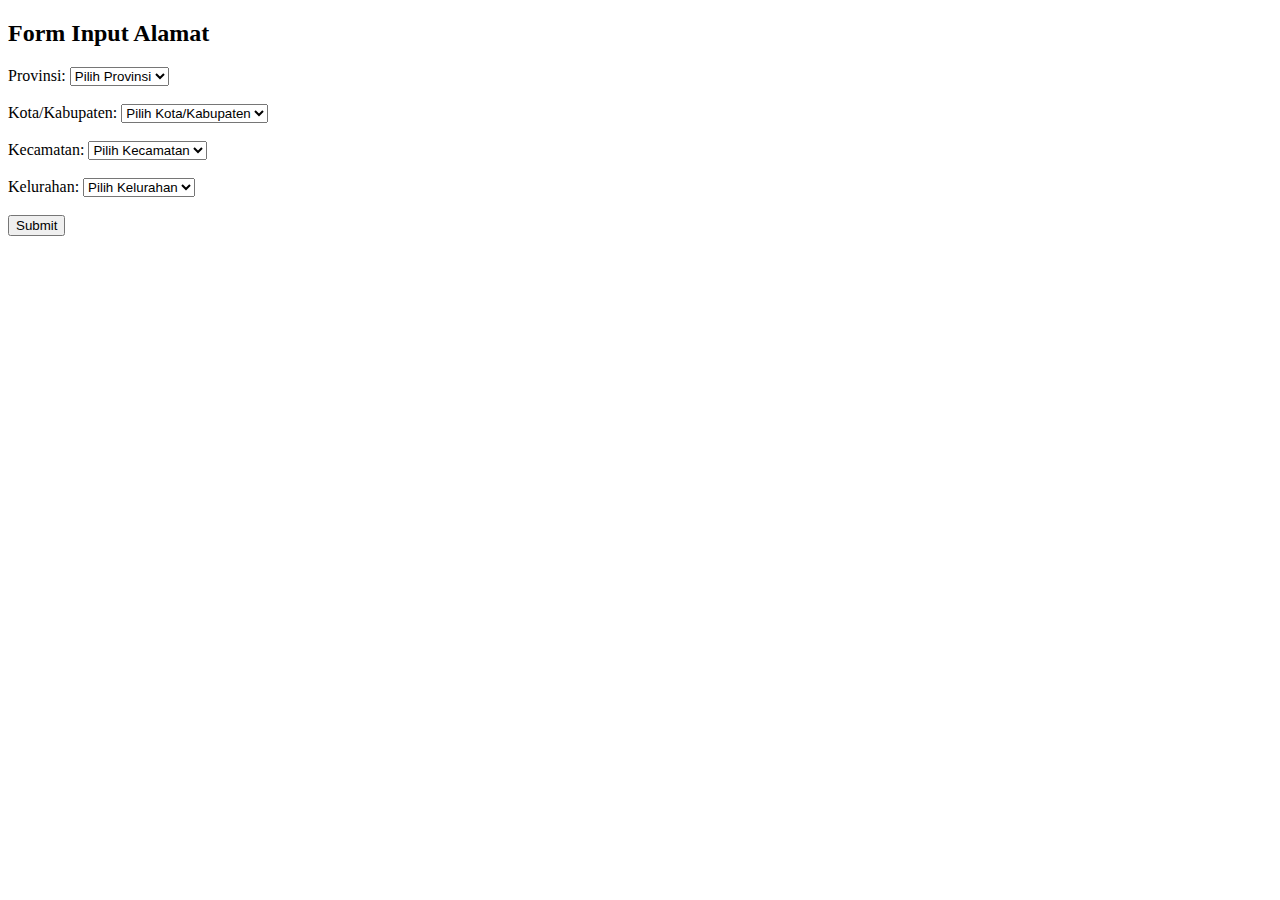
<file: src/functions/index.html>
<!DOCTYPE html>
<html lang="en">

<head>
    <meta charset="UTF-8">
    <meta name="viewport" content="width=device-width, initial-scale=1.0">
    <title>Form Input Alamat</title>
</head>

<body>

    <h2>Form Input Alamat</h2>
    <form method="POST">
        <label for="provinsi">Provinsi:</label>
        <select id="provinsi" name="provinsi" required>
            <option value="">Pilih Provinsi</option>
        </select>
        <br><br>

        <label for="kota">Kota/Kabupaten:</label>
        <select id="kota" name="kota" required>
            <option value="">Pilih Kota/Kabupaten</option>
        </select>
        <br><br>

        <label for="kecamatan">Kecamatan:</label>
        <select id="kecamatan" name="kecamatan" required>
            <option value="">Pilih Kecamatan</option>
        </select>
        <br><br>

        <label for="kelurahan">Kelurahan:</label>
        <select id="kelurahan" name="kelurahan" required>
            <option value="">Pilih Kelurahan</option>
        </select>
        <br><br>

        <button type="submit">Submit</button>
    </form>

    <script>
        // Fetch data provinsi saat halaman dimuat
        fetch('https://ibnux.github.io/data-indonesia/provinsi.json')
            .then(response => response.json())
            .then(data => {
                let provinsiSelect = document.getElementById('provinsi');
                data.forEach(provinsi => {
                    let option = document.createElement('option');
                    option.value = provinsi.id;
                    option.textContent = provinsi.nama;
                    provinsiSelect.appendChild(option);
                });
            });

        // Fetch data kota berdasarkan provinsi yang dipilih
        document.getElementById('provinsi').addEventListener('change', function () {
            let provinsiId = this.value;
            fetch(`https://ibnux.github.io/data-indonesia/kabupaten/${provinsiId}.json`)
                .then(response => response.json())
                .then(data => {
                    let kotaSelect = document.getElementById('kota');
                    kotaSelect.innerHTML = '<option value="">Pilih Kota/Kabupaten</option>';
                    data.forEach(kota => {
                        let option = document.createElement('option');
                        option.value = kota.id;
                        option.textContent = kota.nama;
                        kotaSelect.appendChild(option);
                    });
                });
        });

        // Fetch data kecamatan berdasarkan kota yang dipilih
        document.getElementById('kota').addEventListener('change', function () {
            let kotaId = this.value;
            fetch(`https://ibnux.github.io/data-indonesia/kecamatan/${kotaId}.json`)
                .then(response => response.json())
                .then(data => {
                    let kecamatanSelect = document.getElementById('kecamatan');
                    kecamatanSelect.innerHTML = '<option value="">Pilih Kecamatan</option>';
                    data.forEach(kecamatan => {
                        let option = document.createElement('option');
                        option.value = kecamatan.id;
                        option.textContent = kecamatan.nama;
                        kecamatanSelect.appendChild(option);
                    });
                });
        });

        // Fetch data kelurahan berdasarkan kecamatan yang dipilih
        document.getElementById('kecamatan').addEventListener('change', function () {
            let kecamatanId = this.value;
            fetch(`https://ibnux.github.io/data-indonesia/kelurahan/${kecamatanId}.json`)
                .then(response => response.json())
                .then(data => {
                    let kelurahanSelect = document.getElementById('kelurahan');
                    kelurahanSelect.innerHTML = '<option value="">Pilih Kelurahan</option>';
                    data.forEach(kelurahan => {
                        let option = document.createElement('option');
                        option.value = kelurahan.id;
                        option.textContent = kelurahan.nama;
                        kelurahanSelect.appendChild(option);
                    });
                });
        });
    </script>

</body>

</html>
</file>
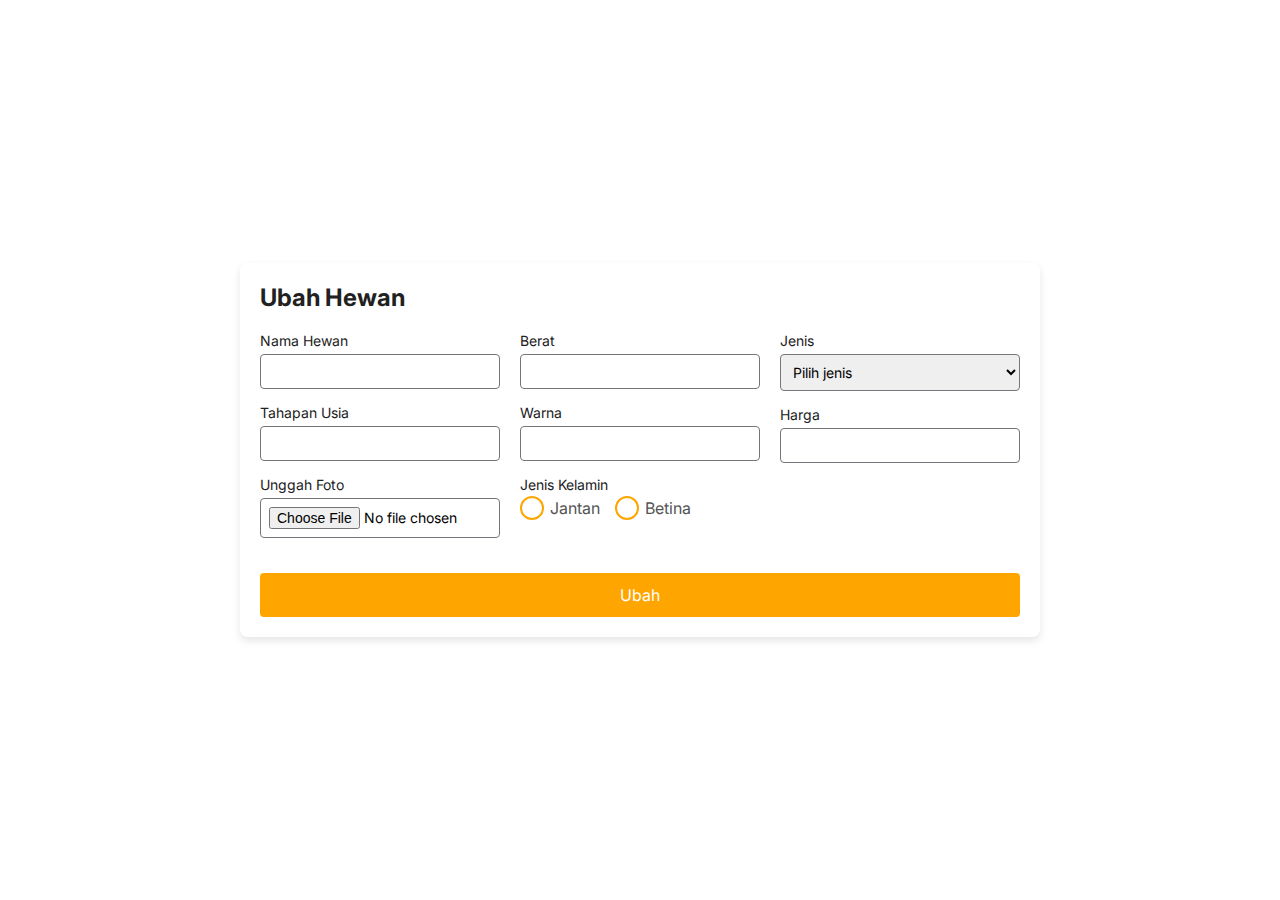
<file: modalubah.html>
<!DOCTYPE html>
<html lang="en">
<head>
    <meta charset="UTF-8">
    <meta name="viewport" content="width=device-width, initial-scale=1.0">
    <title>Ubah Hewan</title>
    <link rel="stylesheet" href="style.css">
</head>
<body>
    <div class="container">
        <h2>Ubah Hewan</h2>
        <form action="#" method="post">
            <div class="form-layout">
                <div class="form-column">
                    <div class="form-group">
                        <label for="nama-hewan">Nama Hewan</label>
                        <input type="text" id="nama-hewan" name="nama-hewan">
                    </div>
                    <div class="form-group">
                        <label for="tahapan-usia">Tahapan Usia</label>
                        <input type="text" id="tahapan-usia" name="tahapan-usia">
                    </div>
                    <div class="form-group">
                        <label for="unggah-foto">Unggah Foto</label>
                        <input type="file" id="unggah-foto" name="unggah-foto">
                    </div>
                </div>

                <div class="form-column">
                    <div class="form-group">
                        <label for="berat">Berat</label>
                        <input type="text" id="berat" name="berat">
                    </div>
                    <div class="form-group">
                        <label for="warna">Warna</label>
                        <input type="text" id="warna" name="warna">
                    </div>
                    <div class="form-group jenis-kelamin">
                        <label>Jenis Kelamin</label>
                        <div class="radio-item">
                            <input type="radio" id="jantan" name="jenis-kelamin" value="jantan" required>
                            <label for="jantan">Jantan</label>
                            <input type="radio" id="betina" name="jenis-kelamin" value="betina" required>
                            <label for="betina">Betina</label>
                        </div>
                    </div>
                </div>

                <div class="form-column">
                    <div class="form-group">
                        <label for="jenis">Jenis</label>
                        <select id="jenis" name="jenis">
                            <option value="">Pilih jenis</option>
                            <option value= 1 >kucing</option>
                            <option value= 2 >Anjing</option>
                            <option value= 3 >Ikan Hias</option>
                            <option value= 4 >Burung</option>
                            <option value= 5 >Reptil</option>
                            <option value= 6 >Hamster</option>
                            <option value= 7 >Serangga</option>
                        </select>
                    </div>
                    <div class="form-group">
                        <label for="harga">Harga</label>
                        <input type="text" id="harga" name="harga">
                    </div>
                </div>
            </div>
            <button type="submit" class="btn-submit">Ubah</button>
        </form>
    </div>
</body>
</html>
</file>
<file: style.css>
@import url("https://fonts.googleapis.com/css2?family=Inter:ital,opsz,wght@0,14..32,100..900;1,14..32,100..900&family=Poppins:ital,wght@0,100;0,200;0,300;0,400;0,500;0,600;0,700;0,800;0,900;1,100;1,200;1,300;1,400;1,500;1,600;1,700;1,800;1,900&display=swap");


* {
    box-sizing: border-box;
    margin: 0;
    padding: 0;
    font-family: "Inter", sans-serif;
}

:root {
    --main-color: #ffffff;
    --second-color: #212121;
    --third-color: #FFA500;
}

body {
    display: flex;
    justify-content: center;
    align-items: center;
    height: 100vh;
    background-color: var(--main-color);
}

.container {
    width: 80%;
    max-width: 800px;
    padding: 20px;
    background-color: var(--main-color);
    border-radius: 8px;
    box-shadow: 0 4px 8px rgba(0, 0, 0, 0.1);
}

h2 {
    margin-bottom: 20px;
    font-size: 24px;
    color: var(--second-color);
}

.form-layout {
    display: flex;
    gap: 20px;
    margin-bottom: 20px;
}

.form-column {
    flex: 1;
}

.form-group {
    margin-bottom: 15px;
}

label {
    display: block;
    margin-bottom: 5px;
    font-size: 14px;
    color: var(--second-color);
}

input[type="text"],
input[type="file"],
select {
    width: 100%;
    padding: 8px;
    font-size: 14px;
    border: 1px solid #73767a;
    border-radius: 4px;
    transition: border-color 0.3s;
}

input[type="text"]:focus,
select:focus {
    border-color: var(--third-color);
    outline: none;
}

.radio-item {
    display: flex;
    align-items: center;
    gap: 15px;
}

.radio-item input[type="radio"] {
    display: none; 
}


.radio-item label {
    position: relative;
    padding-left: 30px;
    font-size: 16px;
    color: #555555;
    cursor: pointer;
}


.radio-item label:before {
    content: "";
    position: absolute;
    left: 0;
    top: 50%;
    transform: translateY(-50%);
    width: 20px;
    height: 20px;
    border: 2px solid var(--third-color);
    border-radius: 50%;
    background-color: var(--main-color);
}


.radio-item input[type="radio"]:checked + label:after {
    content: "";
    position: absolute;
    left: 6.5px;
    top: 50%;
    transform: translateY(-50%);
    width: 10px;
    height: 10px;
    background-color: var(--third-color);
    border-radius: 50%;
}

.btn-submit {
    width: 100%;
    padding: 12px;
    background-color: var(--third-color);
    border: none;
    border-radius: 4px;
    color: var(--main-color);
    font-size: 16px;
    cursor: pointer;
    text-align: center;
    transition: background-color 0.3s;
}

.btn-submit:hover {
    background-color: var(--third-color);
}
</file>
